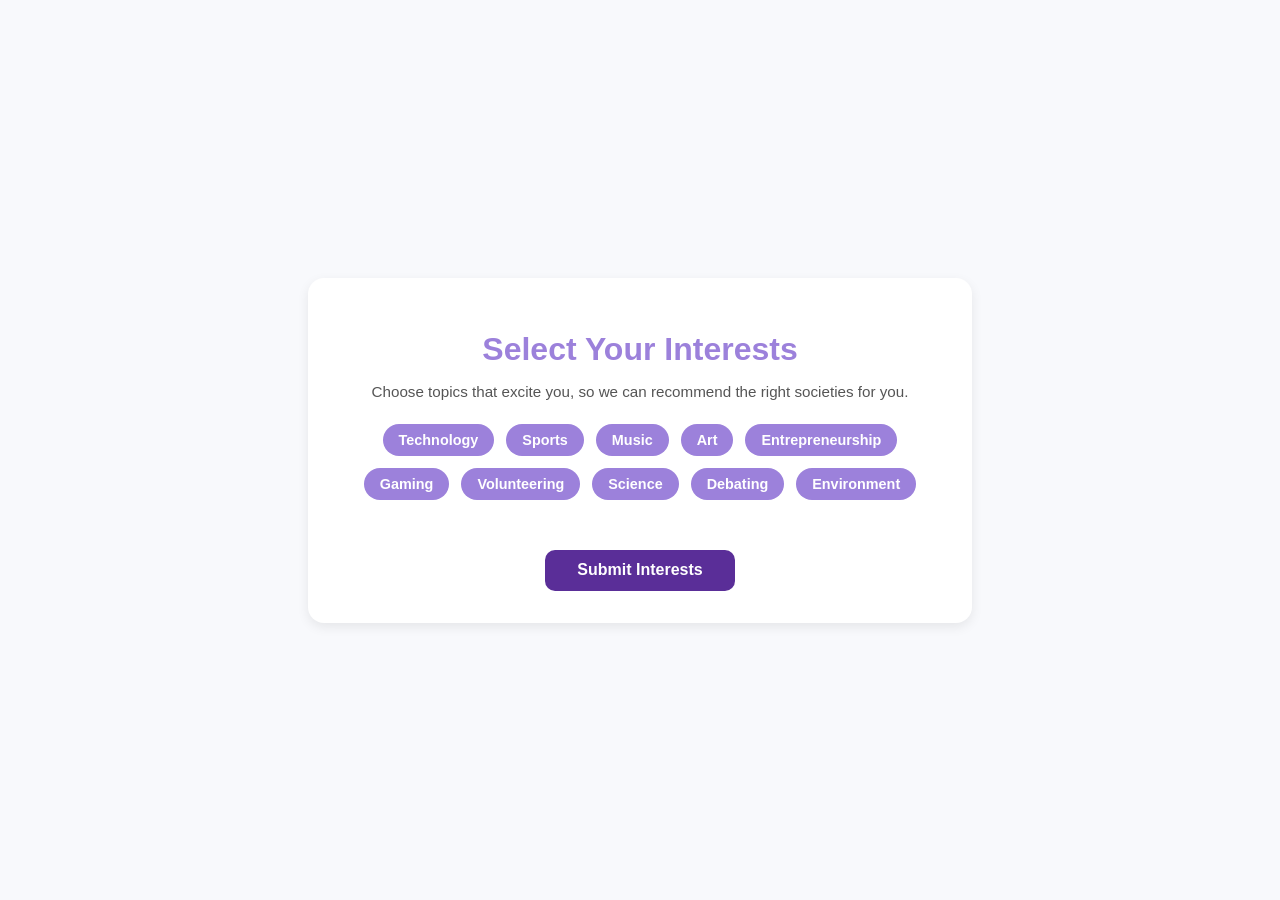
<file: studentInterests.html>
<!DOCTYPE html>
<html lang="en">
<head>
    <meta charset="UTF-8" />
    <meta name="viewport" content="width=device-width, initial-scale=1.0" />
    <title>Interest Selection Quiz</title>
    <link rel="stylesheet" href="studentInterests.css" />
</head>
<body>
    <div class="quiz-container">
        <h1>Select Your Interests</h1>
        <p>Choose topics that excite you, so we can recommend the right societies for you.</p>

        <div class="interest-bubbles">
            <!-- Each bubble has a data-interest attribute -->
            <span class="bubble" data-interest="Technology">Technology</span>
            <span class="bubble" data-interest="Sports">Sports</span>
            <span class="bubble" data-interest="Music">Music</span>
            <span class="bubble" data-interest="Art">Art</span>
            <span class="bubble" data-interest="Entrepreneurship">Entrepreneurship</span>
            <span class="bubble" data-interest="Gaming">Gaming</span>
            <span class="bubble" data-interest="Volunteering">Volunteering</span>
            <span class="bubble" data-interest="Science">Science</span>
            <span class="bubble" data-interest="Debating">Debating</span>
            <span class="bubble" data-interest="Environment">Environment</span>
        </div>

        <button id="submitBtn">Submit Interests</button>
    </div>

<script>
    // Select all bubble elements
    const bubbles = document.querySelectorAll('.bubble');
    const submitBtn = document.getElementById('submitBtn');

    // Toggle bubble selection
    bubbles.forEach(bubble => {
        bubble.addEventListener('click', () => {
            bubble.classList.toggle('selected');
        });
    });
</script>
</body>
</html>
</file>
<file: studentInterests.css>
/* General page styling */
body {
    font-family: 'Segoe UI', sans-serif;
    background-color: #f8f9fc;
    margin: 0;
    padding: 0;
    display: flex;
    justify-content: center;
    align-items: center;
    min-height: 100vh;
}

/* Container styling */
.quiz-container {
    background: white;
    padding: 2rem;
    border-radius: 1rem;
    box-shadow: 0 4px 12px rgba(0,0,0,0.08);
    max-width: 600px;
    text-align: center;
}

.quiz-container h1 {
    color: #9c81db;
    margin-bottom: 0.5rem;
}

.quiz-container p {
    color: #555;
    font-size: 0.95rem;
    margin-bottom: 1.5rem;
}

/* Interest bubbles styling */
.interest-bubbles {
    display: flex;
    flex-wrap: wrap;
    gap: 0.75rem;
    justify-content: center;
}

.bubble {
    background: #9c81db; /* Light purple background */
    color: white;
    padding: 0.5rem 1rem;
    border-radius: 25px;
    cursor: pointer;
    font-size: 0.9rem;
    transition: all 0.3s ease;
    user-select: none;
    font-weight:600;
}

/* Hover effect */
.bubble:hover {
    background: #d6c8f0;
}

/* Selected bubble */
.bubble.selected {
    background: #5A2E98;
    color: white;
}

/* Submit button styling */
#submitBtn {
    margin-top: 50px;
    background: #5A2E98;
    color: white;
    border: none;
    padding: 0.7rem 2rem;
    font-size: 1rem;
    border-radius: 10px;
    cursor: pointer;
    transition: background 0.3s ease;
    font-weight:600;
}

#submitBtn:hover {
    background: #4a247d;
}

/* Responsive */
@media (max-width: 480px) {
    .quiz-container {
        padding: 1.5rem;
    }
    .bubble {
        font-size: 0.85rem;
        padding: 0.4rem 0.8rem;
    }
}
@media (max-width: 600px) {
  body{
    background-color: white;
  }
}
</file>
